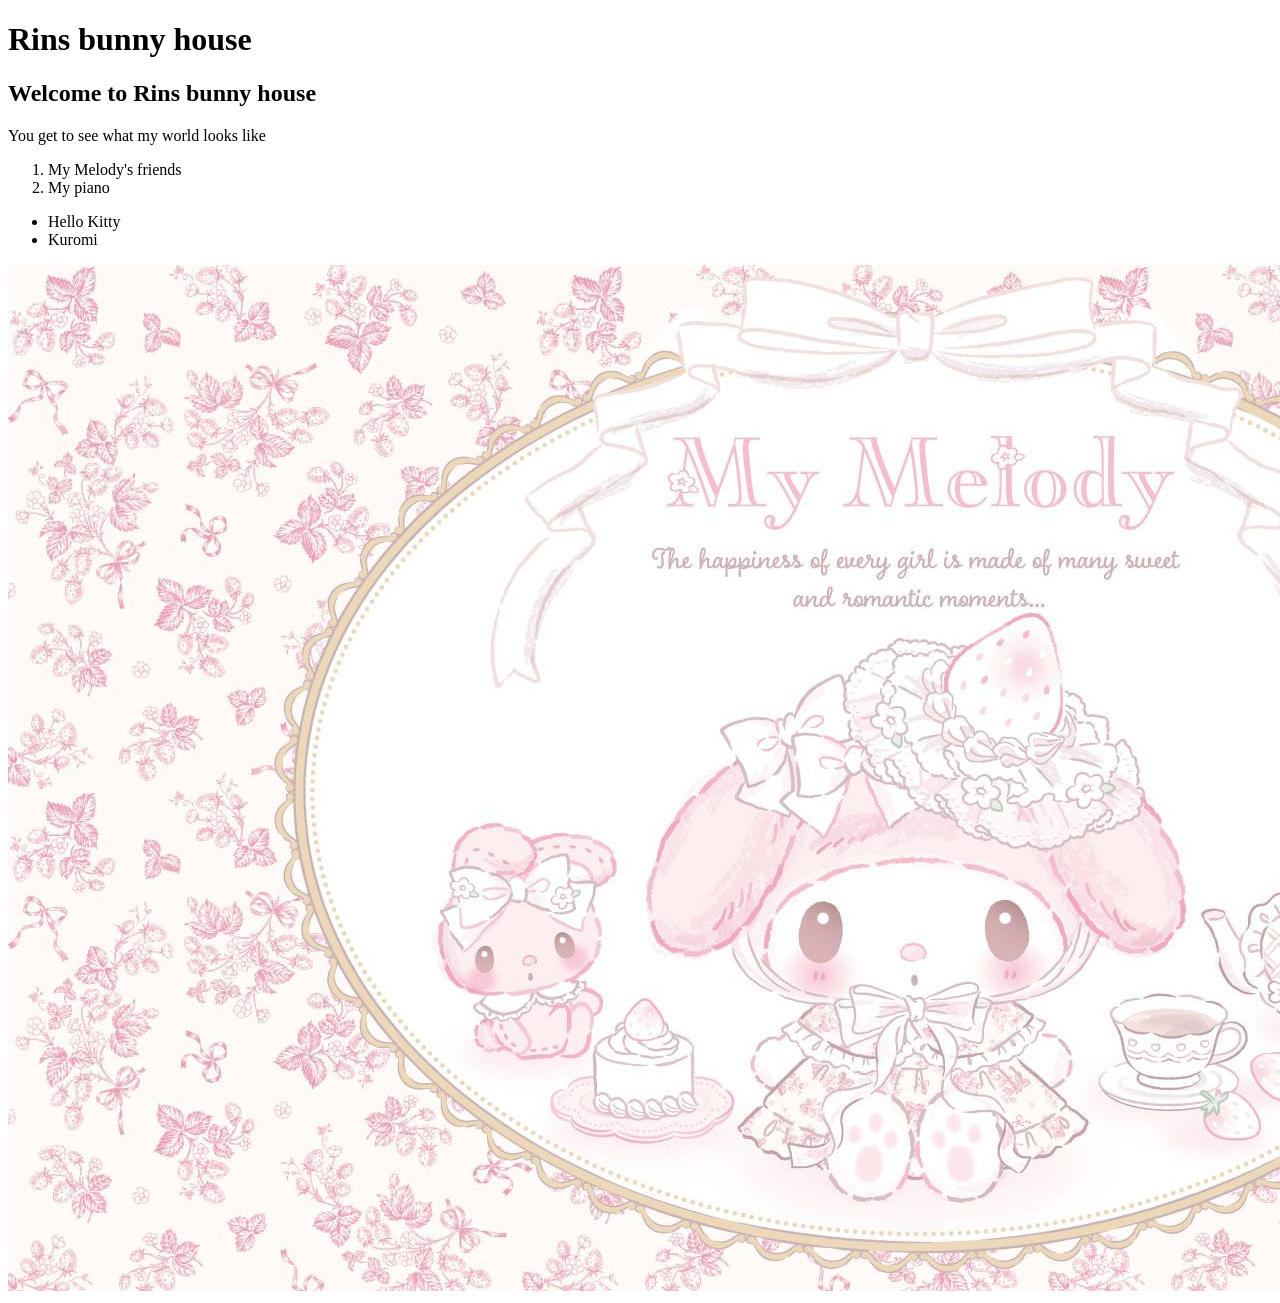
<file: WS_01/index.html>
<!DOCTYPE html>
<html lang="en">
<head>
    <meta charset="UTF-8">
    <meta name="viewport" content="width=device-width, initial-scale=1.0">
    <title>Rins bunny house</title>
</head>
<body>
    <h1>Rins bunny house</h1>
    <h2>Welcome to Rins bunny house</h2>
    <p>You get to see what my world looks like</p>
    <ol>
        <li>My Melody's friends</li>
        <li>My piano</li>
    </ol>
    <ul>
        <li>Hello Kitty</li>
        <li>Kuromi</li>
    </ul>
    
    <img src="My Melody Strawberry.jpg" alt="My Melody">

</body>
</html>
</file>
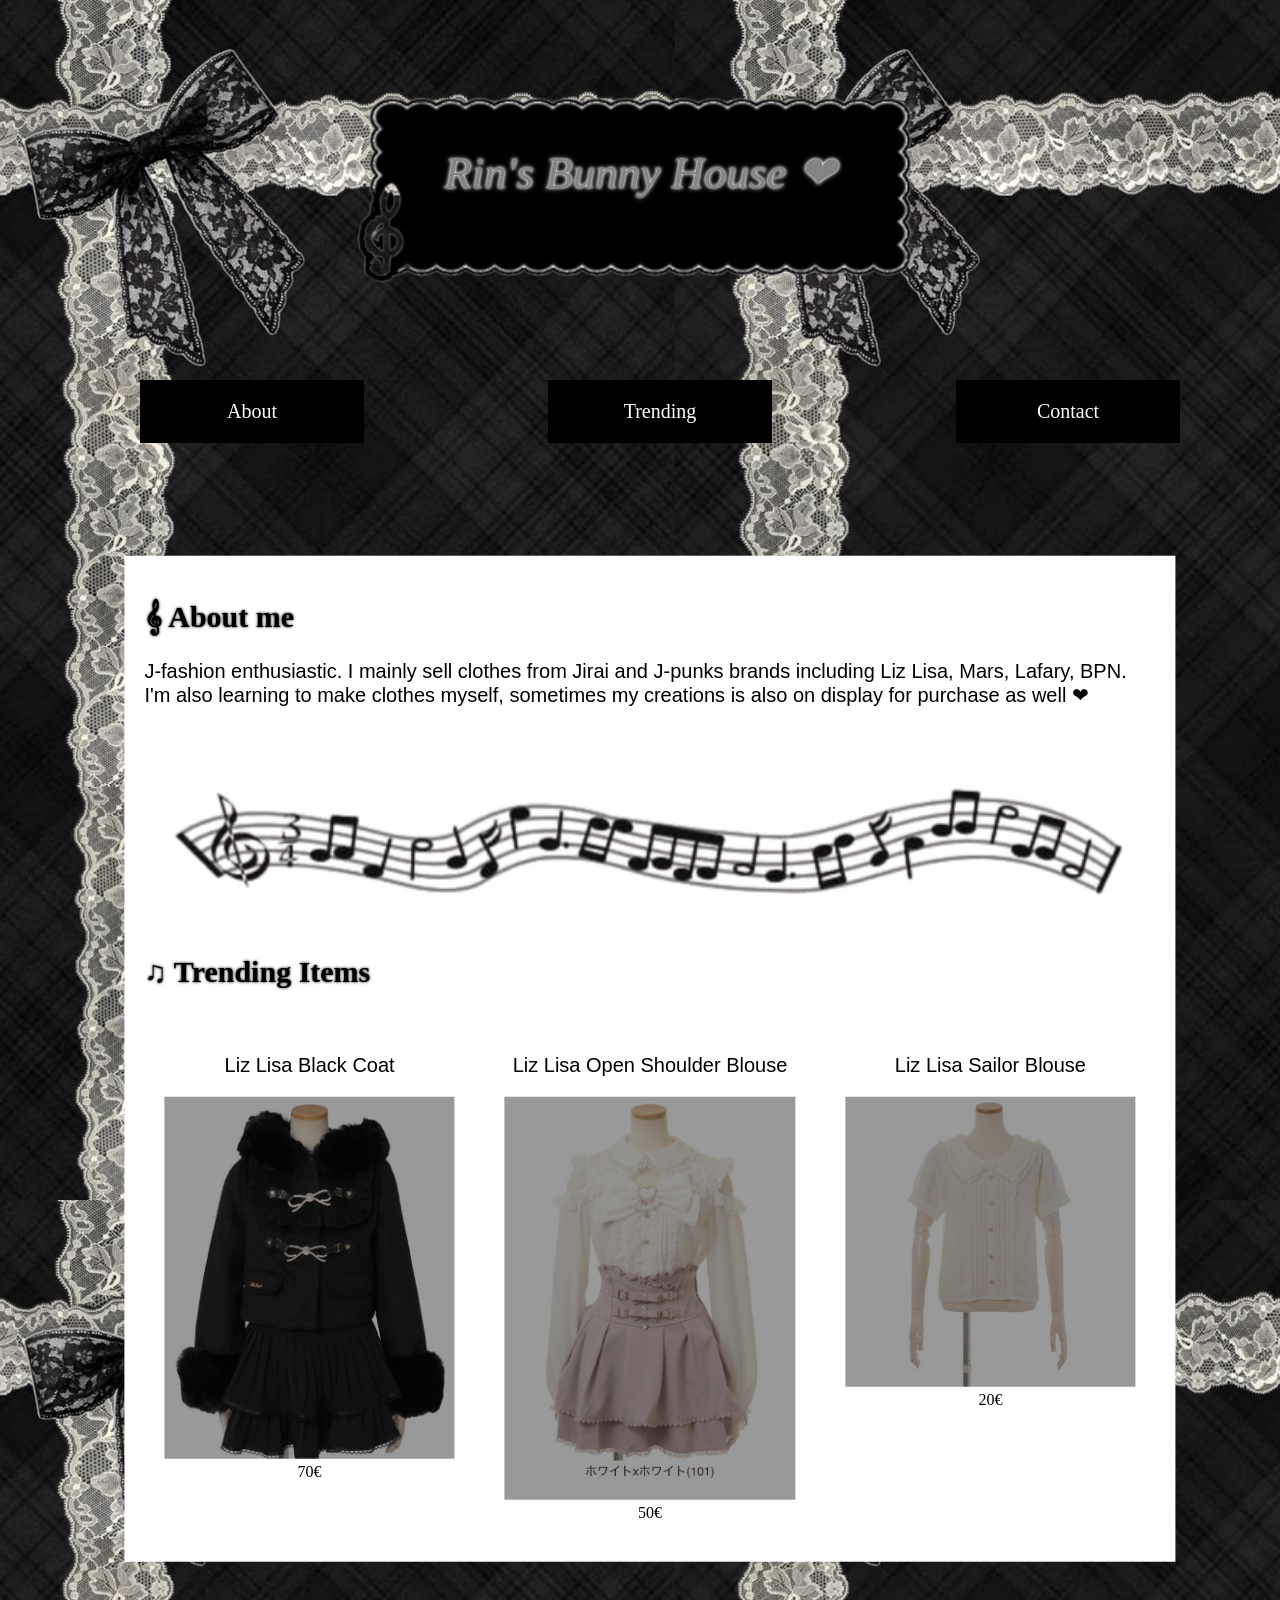
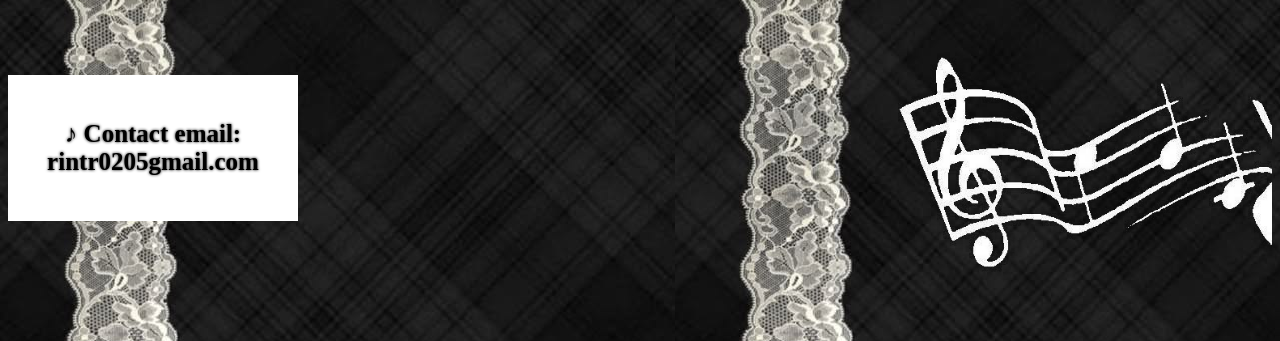
<file: WS_04/index.html>
<!DOCTYPE html>
<html lang="en">
<head>
    <meta charset="UTF-8">
    <meta name="viewport" content="width=device-width, initial-scale=1.0">
    <title>Welcome to Rin's clothing sale garage</title>
    <link rel="stylesheet" href="style.css">
</head>
<body>
    <header>
        <div class="image container">
        <img src="pianotextframe1.png" alt="frame" class="center" width="607" height="341">
       <div class="centered">Rin's Bunny House ❤︎</div>
      </div>
    <nav>
    <ul>
        <div class="flex-container">
        <div class="box"><li><a href="#about">About</a></li></div>
        <div class="box"><li><a href="#trending">Trending</a></li></div>
         <div class="box"><li><a href="#contact">Contact</a></li></div>
        </div>
    </ul>
    </nav>
    <div class="responsive-box"></div>
    </header>
<main>
    <div class="parent">
      <div class="child">
    <section id="about">
        <h1> 𝄞 About me</h1>
    <p>J-fashion enthusiastic. I mainly sell clothes from Jirai and J-punks brands including Liz Lisa, Mars, Lafary, BPN. I'm also learning to make clothes myself, sometimes my creations is also on display for purchase as well ❤︎ </p>
    </section>
    <br>
    <br>
    <br>
  <img src="musicalnotelayout.png" alt="musicnoteslayout-removebg-preview" width="1500">
  <br>
  <br>
    <section id="trending">
    <h2>♫ Trending Items</h2>
     <div class="grid-container">
  <div class="grid-item">
     <p>Liz Lisa Black Coat</p>
  <img src="Lizlisablackcoat.jpg" alt="lizlisapumps" width="388" height="540" class="filter-image">
    70€
  </div>
  <div class="grid-item">
    <p>Liz Lisa Open Shoulder Blouse</p>
    <img src="LizLisabigribbonopenshoulderblouse.jpg" alt="lizlisaopenshoulder" width="388" height="540" class="filter-image">
    50€
     </div>
  <div class="grid-item">
    <p>Liz Lisa Sailor Blouse</p>
      <img src="LIZLISASailorBlouse.jpg" alt="lizlisablouse" width="368" height="368" class="filter-image">
    20€
  </div>
     </div>
    </section>
    </div>
    </div>
</main>
</body>
<br>
<br>
<br>
<br>
<br>
<br>
<footer>
    <section id="contact">
      <img src="music(2).png" alt="musicalimage" width="374" height="374" style="float:right;">
    <br>
    <br>
    <br>
    <br>
    <br>
    <br>
      <div class="grid-container" style="float:right 50%">
  <div class="grid-item">
    <h3>♪ Contact email: rintr0205gmail.com</h3>
  </div>
    </div>
    </section>
</footer>
</html>
</file>
<file: WS_04/style.css>
body
 {background-image: url(Black\ background2.png);}

 .container {
  position: relative;
  text-align: center;
  color: white;
}

 .centered {
  position: absolute;
  top: 46%;
  left: 50%;
  transform: translate(-50%, -50%);
  font-family: "Fairwater Script";
  font-size: 45px;
  color: rgb(133, 131, 132);
  text-shadow:
    0 0 3px #fefefe,
    0 0 5px #fbfbfb;
    font-style:italic;
    max-width: 100%;
}


a {
  color: rgb(255, 255, 255);
  text-decoration: none;
  font-size: 20px;
  text-shadow: 
  rgb(255, 255, 255);
  text-decoration: solid;

}
.flex-container {
  display: flex;
  justify-content: space-around;
  align-items: center;
}

.box {
  background-color: rgb(0, 0, 0);
  padding: 20px;
  text-align: center;
  width: 15%;
}

.center {
  display: block;
  margin-left: auto;
  margin-right: auto;
  width: 50%;
}


.parent {
  position: relative;
  background-size: cover;
  height: 1000px;
}
.child {
  position: relative;
  top: 60%;
  left: 50%;
  transform: translate(-50%, -50%);
  background-color: white;
  margin: 10px;
  padding: 20px;
  width: 80%;
}
h1
{font-size: 30px;
   text-shadow:
    0 0 3px #000000,
    0 0 5px #fbfbfb;
    max-width: 100%;


}
h2 {font-size: 30px;
   text-shadow:
    0 0 3px #000000,
    0 0 5px #fbfbfb;
    max-width: 100%;
}
p {
    font-family: Verdana, Geneva, Tahoma, sans-serif;
    font-size:20px;
}

.responsive {
  max-width: 100%;
  height: auto;
}


.grid-container {
  display: grid;
  grid-template-columns: repeat(3, 1fr);
  grid-gap: 10px;
  
}

.grid-item {
  background-color: rgb(255, 255, 255);
  padding: 20px;
  text-align: center;
}
img {
  max-width: 100%;
  height: auto;
}
.filter-image {
  filter: brightness(60%);
   transition: filter 0.3s ease;
  }
.filter-image:hover {
  filter: brightness(100%);
}
h3 {
  font-size: 25px;
  text-shadow:
    0 0 3px #000000,
    0 0 5px #fbfbfb;
    max-width: 100%;

}

@media screen and (max-width: 992px) {
  .column {
    flex: 50%;
  }
}


@media screen and (max-width: 600px) {
  .container {
    flex-direction: column;
  }
}
</file>
